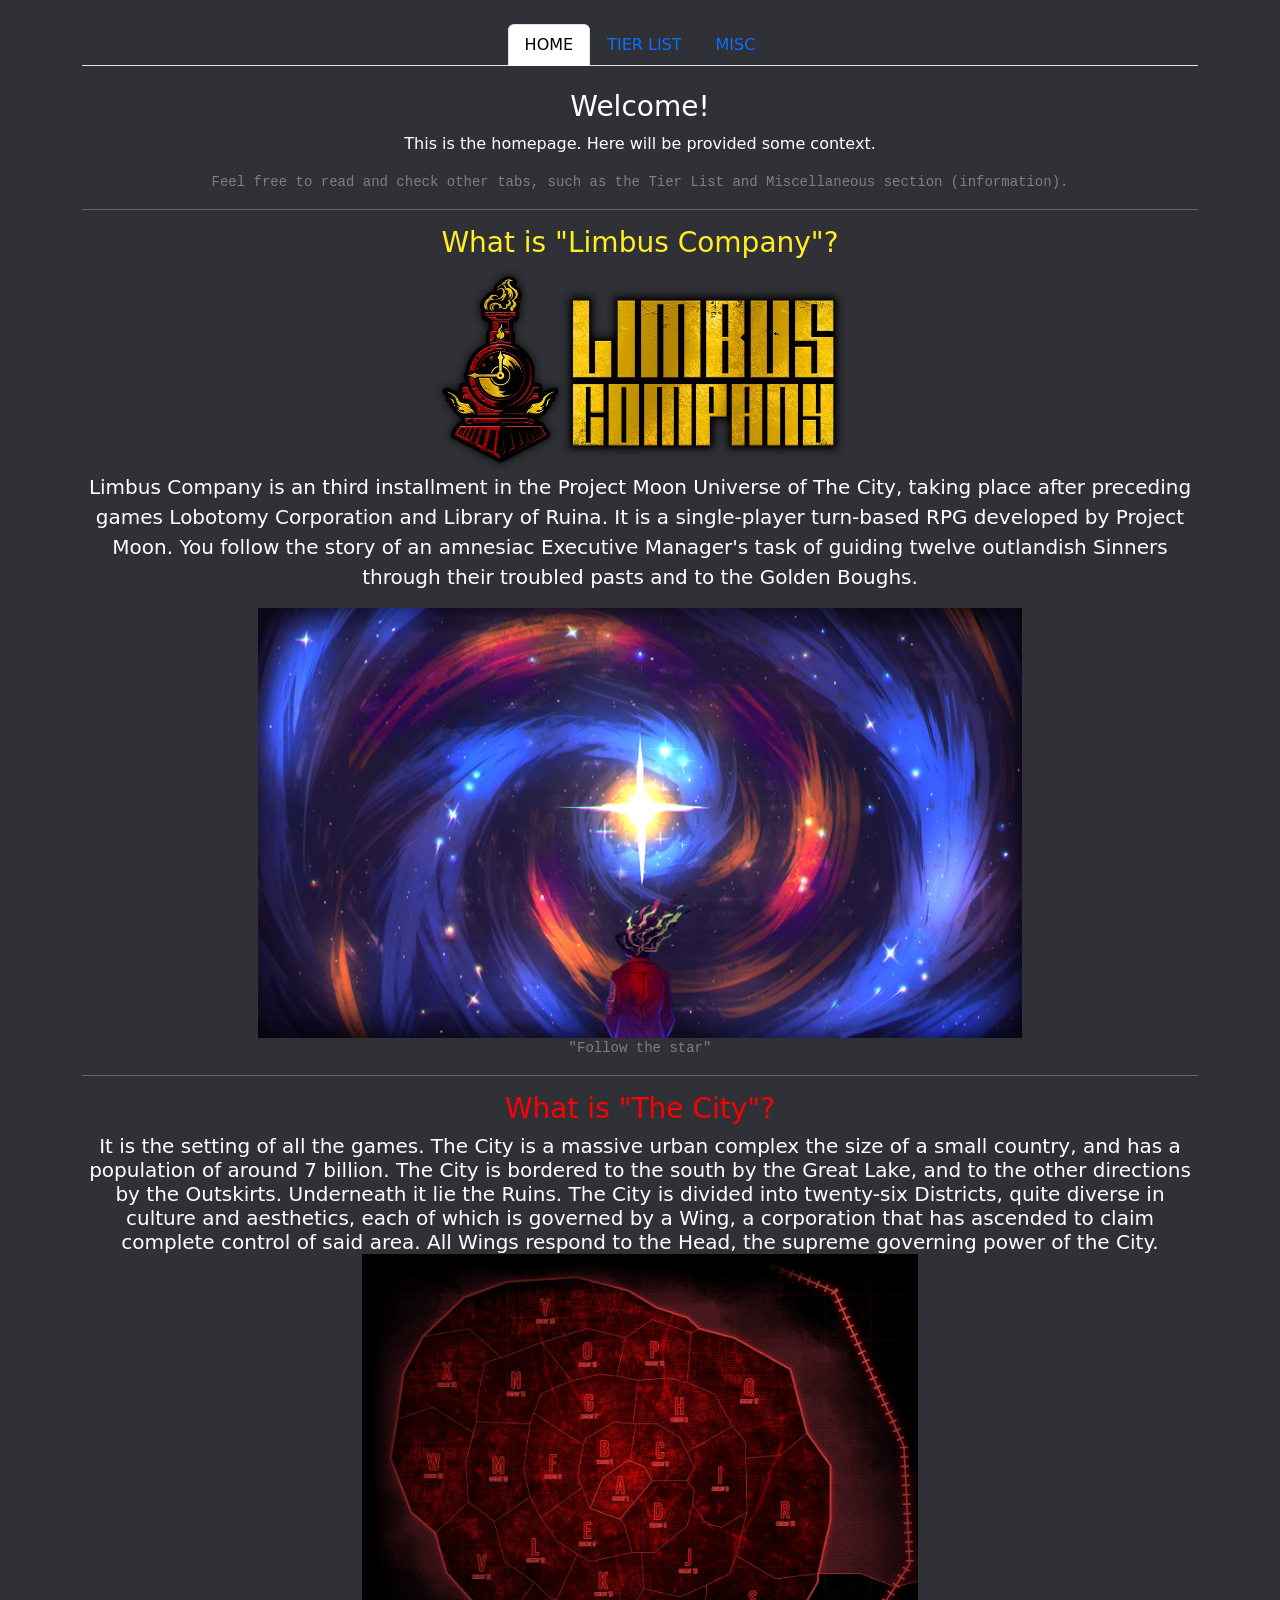
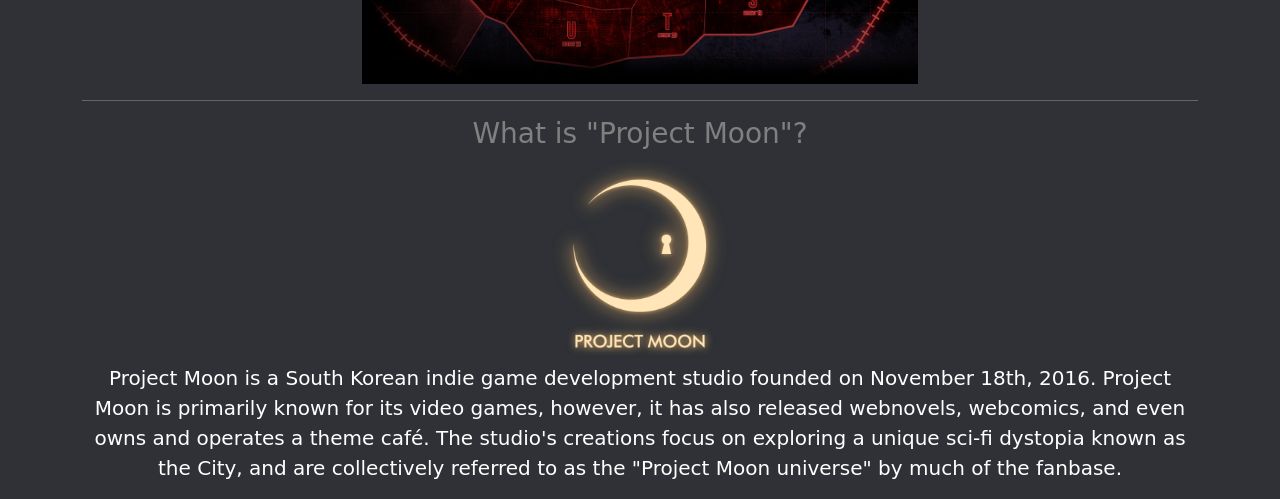
<file: index.html>
<!DOCTYPE html>
<html lang="eng">
<head>
    <meta charset="UTF-8">
    <title>Simon's Awsome Site</title>
	<link rel="icon" type="image/x-icon" href="favicon.ico">
    <meta name="viewport" content="width=device-width, initial-scale=1">
  
    
    <link href="https://cdn.jsdelivr.net/npm/bootstrap@5.3.2/dist/css/bootstrap.min.css" rel="stylesheet">
<link rel="stylesheet" href="styles.css">
</head>
<body>

<div class="container mt-4">

    
    <ul class="nav nav-tabs justify-content-center" id="myTab" role="tablist">
        <li class="nav-item" role="presentation">
            <button class="nav-link active" id="home-tab"
                    data-bs-toggle="tab" data-bs-target="#home"
                    type="button" role="tab">
                HOME
            </button>
        </li>

        <li class="nav-item" role="presentation">
            <button class="nav-link" id="profile-tab"
                    data-bs-toggle="tab" data-bs-target="#profile"
                    type="button" role="tab">
                TIER LIST
            </button>
			
        </li>

        <li class="nav-item" role="presentation">
            <button class="nav-link" id="contact-tab"
                    data-bs-toggle="tab" data-bs-target="#contact"
                    type="button" role="tab">
                MISC
            </button>
        </li>
    </ul>

    
    <div class="tab-content mt-4" id="myTabContent">
        <div class="tab-pane fade show active text-center" id="home" role="tabpanel">
            <h3>Welcome!</h3>
            <p>This is the homepage. Here will be provided some context.</p>
			<pre> Feel free to read and check other tabs, such as the Tier List and Miscellaneous section (information). </pre>
			<hr>
			<h3 style="color:#FFEF23">What is "Limbus Company"?</h3>
			<img src="logo.png" alt="logo">
			<p style="font-size:20px"> Limbus Company is an third installment in the Project Moon Universe of The City, taking place after preceding games Lobotomy Corporation and Library of Ruina. It is a single-player turn-based RPG developed by Project Moon. You follow the story of an amnesiac Executive Manager's task of guiding twelve outlandish Sinners through their troubled pasts and to the Golden Boughs.</p>
			<img src="780px-DanteStar.png" alt="star" style="max-width: 780px; max-height: 430px";>
			<pre> "Follow the star" </pre>
			<hr>
			<h3 style="color:red">What is "The City"?<h3>
			<p style="font-size:20px">It is the setting of all the games. The City is a massive urban complex the size of a small country, and has a population of around 7 billion. The City is bordered to the south by the Great Lake, and to the other directions by the Outskirts. Underneath it lie the Ruins. The City is divided into twenty-six Districts, quite diverse in culture and aesthetics, each of which is governed by a Wing, a corporation that has ascended to claim complete control of said area. All Wings respond to the Head, the supreme governing power of the City.
			<img src="1280px-The_City_crop.png" alt="city" style="max-width: 780px; max-height: 430px";>
			<hr>
			<h3 style="color:grey">What is "Project Moon"?</h3>
			<img src="Project_Moon_Logo.png" alt="logopm">
			<p style="font-size:20px">Project Moon is a South Korean indie game development studio founded on November 18th, 2016. Project Moon is primarily known for its video games, however, it has also released webnovels, webcomics, and even owns and operates a theme café. The studio's creations focus on exploring a unique sci-fi dystopia known as the City, and are collectively referred to as the "Project Moon universe" by much of the fanbase.</p>

        </div>

        <div class="tab-pane fade text-center" id="profile" role="tabpanel">
            <h3>Sinner Tier List</h3>
            <p>Below is a small tier list of all 12 Sinners of the Limbus Company LCB Team. (My opinion)</p>
			<div class="container mt-4">
<pre>
For more info or rather in case of any (most likely) confusion, please scroll down.
</pre>
    <div class="container mt-4">
    <h2 class="text-center mb-4 text-light"> </h2>

    <div id="tierList">

        <div class="tier-row">
            <div class="tier-label tier-s" contenteditable="true">S</div>
            <div class="tier-content">
                <div class="item" draggable="true">
				<img src="YiSang.png" alt="YiSang">
</div>
                <div class="item" draggable="true">
				<img src="Heathcliff.png" alt="Heathcliff">
        </div>
		<div class="item" draggable="true">
				<img src="Ryōshū_StoryLog.png" alt="Ryōshū">
        </div>
	
		
            </div>
        </div>

        <div class="tier-row">
            <div class="tier-label tier-a" contenteditable="true">A</div>
            <div class="tier-content">
				<div class="item" draggable="true">
				<img src="Faust_StoryLog.png" alt="Faust">
        </div>
		<div class="item" draggable="true">
				<img src="Sinclair_StoryLog.png" alt="Sinclair">
        </div>
		<div class="item" draggable="true">
				<img src="Gregor_StoryLog.png" alt="Gregor">
        </div>
			<div class="item" draggable="true">
				<img src="Ishmael_StoryLog.png" alt="Ishmael">
        </div>
		</div>
        </div>

        <div class="tier-row">
            <div class="tier-label tier-b" contenteditable="true">B</div>
            <div class="tier-content">
			<div class="item" draggable="true">
				<img src="Don_Quixote_StoryLog.png" alt="Don">
        </div>
				<div class="item" draggable="true">
				<img src="Outis_StoryLog.png" alt="Outis">
        </div>
		<div class="item" draggable="true">
				<img src="Rodion_StoryLog.png" alt="Rodion">
        </div>
		<div class="item" draggable="true">
				<img src="Hong_Lu_StoryLog.png" alt="HongLu">
        </div>
		</div>
        </div>

        <div class="tier-row">
            <div class="tier-label tier-c" contenteditable="true">C</div>
            <div class="tier-content">
			<div class="item" draggable="true">
				<img src="Meursault_StoryLog.png" alt="Meursault">
        </div>
		</div>
        </div>

    </div>
</div>

<script src="script.js"></script>
        </div>
		
<hr>
<h2 style="border: 2px solid gold; padding: 10px;"> Brief character descriptions <h2>
<h4> Sinner #1</h4>
<div style="border: 2px solid #d4e1e8; padding: 10px;">

<pre style="color:#d4e1e8; font-size:20px; text-align: left">
<img src="Yi_Sang_Icon.png" alt="icon1">‘박제가 되어버린 천재’를 아시오? </pre>
<pre style="color:#d4e1e8; font-size:20px; text-align: right">
"Have you heard of the taxidermied genius?"

</pre>
<p class="text-with-image"> 
<img src="800px-YiSangArt.png" alt="portrait1" style="max-width: 400px; max-height: 565px";>
Yi Sang (Hangul: 이상, i-sang) is designated Sinner #1 of Limbus Company's LCB department. Yi Sang is a cryptic and mellow man with a lot of thoughtfulness to him. He was a researcher and architect previously affiliated with the League of Nine Littérateurs, having invented the Mirror as a T Corp. researcher prior to joining Limbus Company.
</p>
</div>
<hr>
<h4> Sinner #2</h4>
<div style="border: 2px solid #ffb1b4 ; padding: 10px;">

<pre style="color:#ffb1b4 ; font-size:20px; text-align: left">
<img src="Faust_Icon.png" alt="icon2">»Es irrt der Mensch, solang er strebt.« </pre>
<pre style="color:#ffb1b4 ; font-size:20px; text-align: right">
"Man errs, as long as he strives."

</pre>
<p class="text-with-image"> 
<img src="800px-Faustfull.png" alt="portrait2" style="max-width: 400px; max-height: 565px";>
Faust (Hangul: 파우스트, pa-u-seu-teu) is designated Sinner #2 of Limbus Company's LCB department. Faust is an observant and intelligent woman with a slight know-it-all attitude. She was the first Sinner to be affiliated with Limbus Company, having spent the time leading up to it recruiting the members of the LCB and developing Mephistopheles.
</p>
</div>
<hr>
<h4> Sinner #3</h4>
<div style="border: 2px solid #ffef23   ; padding: 10px;">

<pre style="color:#ffef23   ; font-size:20px; text-align: left">
<img src="Don_Quixote_Icon.png" alt="icon7">“¡Por alcanzar la estrella inalcanzable!” </pre>
<pre style="color:#ffef23    ; font-size:20px; text-align: right">
"To reach the unreachable star!"

</pre>
<p class="text-with-image"> 
<img src="800px-DonQuixoteArt.png" alt="portrait5" style="max-width: 400px; max-height: 565px";>
Don Quixote (Hangul: 돈키호테, don-ki-ho-te) is designated Sinner #3 of Limbus Company's LCB department. Don Quixote is a rambunctious and steadfast woman with a strong sense of justice. She never parts with her shoes Rocinante on her quest to become a valorous Fixer of the City, and was previously associated with the amusement park of La Manchaland prior to joining Limbus Company.
</p>
</div>
<hr>
<h4> Sinner #4</h4>
<div style="border: 2px solid #cf0000; padding: 10px;">

<pre style="color:#cf0000; font-size:20px; text-align: left">
<img src="Ryoshu_Icon.png" alt="icon4">
「かいなでの絵師には総じて醜いものの美しさなどと申すことは、
わかろうはずがございませぬ。」 </pre>
<pre style="color:#cf0000; font-size:20px; text-align: right">
「Other lesser painters are such mediocrities,
they have no way to recognize the beauty that lies in ugliness.」

</pre>
<p class="text-with-image"> 
<img src="800px-Ryoshufull.png" alt="portrait4" style="max-width: 400px; max-height: 565px";>
Ryōshū (Hangul: 료슈, ryo-syu; Japanese: 良秀, りょうしゅう, ryōshū) is designated Sinner #4 of Limbus Company's LCB department. Ryōshū is an ungovernable woman with a fascination in art that she uniquely defines, with little tolerance for what disinterests or offends her. She was previously affiliated with a group known as the House of Spiders, consisting of high ranking officers of Fingers of the Backstreets, all with the goal of forging Ryōshū into a "blade".
</p>
</div>
<hr>
<h4> Sinner #5</h4>
<div style="border: 2px solid #293b95  ; padding: 10px;">

<pre style="color:#293b95  ; font-size:20px; text-align: left">
<img src="MeursaltIcon.png" alt="icon7">« Aujourd'hui, j'ai tué maman. Ou peut-être était-ce hier. » </pre>
<pre style="color:#293b95   ; font-size:20px; text-align: right">
"Today, I killed mother. Or maybe it was yesterday."

</pre>
<p class="text-with-image"> 
<img src="800px-Meursaultfull.png" alt="portrait5" style="max-width: 400px; max-height: 565px";>
Meursault (Hangul: 뫼르소, mwe-reu-so) is designated Sinner #5 of Limbus Company's LCB department. Meursault is a reserved and complacent man with a desire to be clearly communicated with. He was previously affiliated with N Corp., having tried and failed to form an opinion on their ideals prior to joining Limbus Company.
</p>
</div>
<hr>
<h4> Sinner #6</h4>
<div style="border: 2px solid #5bffde    ; padding: 10px;">

<pre style="color:#5bffde    ; font-size:20px; text-align: left">
<img src="Hong_Lu_Icon.png" alt="icon7">「美中不足、 好事多魔。」 </pre>
<pre style="color:#5bffde     ; font-size:20px; text-align: right">
「Jade has its flaws, and life its vicissitudes.」

</pre>
<p class="text-with-image"> 
<img src="800px-Honglufull.png" alt="portrait5" style="max-width: 400px; max-height: 565px";>
Hong Lu (Mandarin: 鴻璐; 鸿璐, Pinyin: Hóng lù; Hangul: 홍루, hong-ru), chosen name of Baoyu (Mandarin: 寶玉; 宝玉, Pinyin: Bǎoyù) of the Jia Family, is designated Sinner #6 of Limbus Company's LCB department. Hong Lu is a lighthearted and naive man with a tendency for unintentionally insensitive words. He is one of several children of the large and wealthy Jia family, having lived a life of sheltered affluence prior to joining Limbus Company.
</p>
</div>
<hr>
<h4> Sinner #7</h4>
<div style="border: 2px solid #4e3076; padding: 10px;">

<pre style="color:#4e3076; font-size:20px; text-align: left">
<img src="Heathcliff_Icon.png" alt="icon7">"I have not broken your heart - YOU have; and in breaking it, you have broken mine." </pre>
<pre style="color:#4e3076; font-size:20px; text-align: right">
</pre>
<p class="text-with-image"> 
<img src="800px-Heathclifffull.png" alt="portrait7" style="max-width: 400px; max-height: 565px";>
Heathcliff (Hangul: 히스클리프, hi-seu-keul-li-peu) is designated Sinner #7 of Limbus Company's LCB department. Heathcliff is a brash and action-oriented man with a strong, dedicated spirit. He was previously affiliated with Wuthering Heights, having grown up alongside the Earnshaws and later working for the Dead Rabbits Syndicate prior to joining Limbus Company.
</p>
</div>
<hr>
<h4> Sinner #8</h4>
<div style="border: 2px solid #ff9500; padding: 10px;">

<pre style="color:#ff9500; font-size:20px; text-align: left">
<img src="Ishmael_Icon.png" alt="icon7">"If you please, call me Ishmael." </pre>
<pre style="color:#ff9500; font-size:20px; text-align: right">
</pre>
<p class="text-with-image"> 
<img src="800px-Ishmaelfull.png" alt="portrait8" style="max-width: 400px; max-height: 565px";>
Ishmael (Hangul: 이스마엘, i-seu-ma-el) is designated Sinner #8 of Limbus Company's LCB department. Ishmael is a straight-laced and dependable woman with a tendency for blunt words. She was previously affiliated with the Pequod and its crew, and subsequently spent a number of years working as a Fixer prior to joining Limbus Company.
</p>
</div>
<hr>
<h4> Sinner #9</h4>
<div style="border: 2px solid #820000; padding: 10px;">

<pre style="color:#820000; font-size:20px; text-align: left">
<img src="Rodion_Icon.png" alt="icon7">"Если бы она могла совсем забыться и начать всё сызнова." </pre>
<pre style="color:#820000 ; font-size:20px; text-align: right">
"If she could forget everything, and begin afresh."

</pre>
<p class="text-with-image"> 
<img src="800px-Rodyafull.png" alt="portrait9" style="max-width: 400px; max-height: 565px";>
Rodion (Hangul: 로지온, ro-ji-on) is designated Sinner #9 of Limbus Company's LCB department. More frequently known as Rodya (Hangul: 로쟈, Rojya), she is a lively and nonchalant woman with a preference for informal conversation. She was previously affiliated with the Yurodiviye, having worked to overturn the injustices of the District 25 Backstreets prior to joining Limbus Company.
</p>
</div>
<hr>
<h4> Sinner #11</h4>
<div style="border: 2px solid #8b9c15 ; padding: 10px;">

<pre style="color:#8b9c15 ; font-size:20px; text-align: left">
<img src="Sinclair_Icon.png" alt="icon7">"Die böse Welt indessen begann schon mitten in unserem eigenen Hause." </pre>
<pre style="color:#8b9c15  ; font-size:20px; text-align: right">
"Meanwhile, the world of evil began there already, right in the middle of our house."

</pre>
<p class="text-with-image"> 
<img src="800px-Sinclairfull.png" alt="portrait11" style="max-width: 400px; max-height: 565px";>
Emil Sinclair (Hangul: 에밀 싱클레어, e-mil sing-keul-le-eo) is designated Sinner #11 of Limbus Company's LCB department. More frequently known as just Sinclair, he is an anxious and self-conscious man with a blatantly empathetic nature. He was previously affiliated with the prosthetic-famous town of Calw, having lived and attended school there prior to joining Limbus Company.
</p>
</div>
<hr>
<h4> Sinner #12</h4>
<div style="border: 2px solid #325339     ; padding: 10px;">

<pre style="color:#325339     ; font-size:20px; text-align: left">
<img src="Outis_Icon.png" alt="icon7"> “Είμαι... ου τις απολύτως.” </pre>
<pre style="color:#325339      ; font-size:20px; text-align: right">
"I am... nothing at all."

</pre>
<p class="text-with-image"> 
<img src="800px-Outisfull.png" alt="portrait5" style="max-width: 400px; max-height: 565px";>
Outis (Hangul: 오티스, o-ti-seu) is designated Sinner #12 of Limbus Company's LCB department. Outis is a brusque and assertive woman with a poorly-disguised inclination to look down on those around her. Previously affiliated with the Smoke War, she has a tendency to judge others based on her experiences there prior to joining Limbus Company.
</p>
</div>
<hr>
<h4> Sinner #13</h4>
<div style="border: 2px solid #69350b    ; padding: 10px;">

<pre style="color:#69350b    ; font-size:20px; text-align: left">
<img src="Gregor_Icon.png" alt="icon7">
"Als ich aus unruhigen Träumen erwachte, hatte ich mich in ein ungeheures Ungeziefer verwandelt." </pre>
<pre style="color:#69350b     ; font-size:20px; text-align: right">
"As I awoke from unsettling dreams, I had transformed into some hideous pest."

</pre>
<p class="text-with-image"> 
<img src="800px-Gregorfull.png" alt="portrait5" style="max-width: 400px; max-height: 565px";>
Gregor (Hangul: 그레고르, geu-re-go-reu) is designated Sinner #13 of Limbus Company's LCB department. Gregor is a good-humored and composed man with a bit of a competitive side. He was previously affiliated with the Smoke War, having fought for the Old G Corp. alongside other bug-augmented test subjects prior to joining Limbus Company.
</p>
</div>
<hr>
</div>

       <div class="tab-pane fade text-center" id="contact" role="tabpanel">
            <h3>Information</h3>
			<pre>The character tier list also works, as in, you can move the elements around, although there is no save or export function. </pre>
            <p>Site made by S.P.</p>
        </div>
    </div>
<script src="https://cdn.jsdelivr.net/npm/bootstrap@5.3.2/dist/js/bootstrap.bundle.min.js"></script>


</body>
</html>
</file>
<file: styles.css>
body {
    background-color: #2f3136;
	color: white;
    font-family: system-ui, sans-serif;
}

.tier-row {
    display: flex;
    border: 1px solid #2c2c2c;
    margin-bottom: 8px;
    min-height: 80px;
}

.tier-label {
    width: 80px;
    display: flex;
    align-items: center;
    justify-content: center;
    font-weight: bold;
    color: #fff;
    cursor: text;
    user-select: none;
}

.tier-s { background-color: #c62828; }
.tier-a { background-color: #ef6c00; }
.tier-b { background-color: #2e7d32; }
.tier-c { background-color: #424242; }

.tier-content {
    flex: 1;
    padding: 10px;
    display: flex;
    gap: 8px;
    flex-wrap: wrap;
    background-color: #1e1e1e;
}

.item {
    background-color: #2a2a2a;
    color: #e0e0e0;
    padding: 6px 12px;
    border: 1px solid #444;
    cursor: grab;
}

.item:active {
    cursor: grabbing;
}

.item:hover {
    background-color: #333;
}
pre {
	color: grey
}

.item img {
    max-width: 128px;
    max-height: 128px;
    object-fit: contain;
    pointer-events: none;
}

h4 {
	text-align:left;
	font-family:sans-serif;
	font-size:30px
}

img {
	max-width: 175px;
    max-height: 205px;
    object-fit: contain;
    pointer-events: none;
}

.text-with-image {
    display: flex;
    gap: 16px;
}

@media (max-width: 768px) {
    .text-with-image {
        flex-direction: column;
        text-align: center;
    }
}


img {
    max-width: 100%;
    height: auto;
}


.text-with-image {
    display: flex;
    align-items: flex-start;
    gap: 20px;
    text-align: left;
}


@media (max-width: 992px) {
    h4 {
        font-size: 24px;
    }
}


@media (max-width: 768px) {


    .text-with-image {
        flex-direction: column;
        align-items: center;
        text-align: center;
    }

    .text-with-image img {
        max-width: 100%;
    }

 
    .tier-label {
        width: 50px;
        font-size: 14px;
    }

    .item img {
        max-width: 72px;
        max-height: 72px;
    }
}

@media (max-width: 576px) {
    h3 {
        font-size: 1.2rem;
    }

    p {
        font-size: 1rem;
    }
}
</file>
